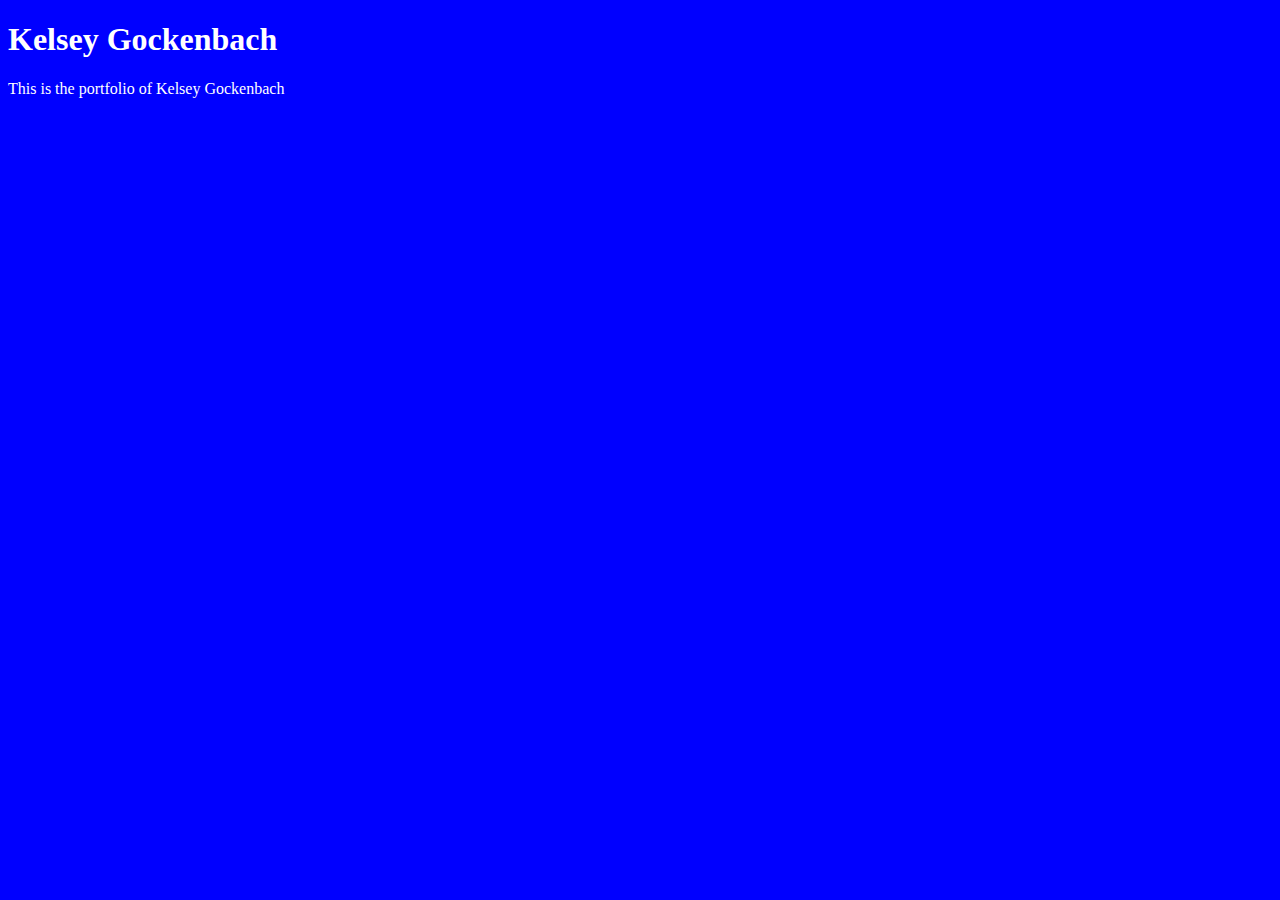
<file: unit_1/index.html>
<!DOCTYPE html>
<html>
  <head>
    <link rel="stylesheet" type="text/css" href="style.css">
  <title>Kelsey Gockenbach</title>
  </head>
  <body>
    <h1>Kelsey Gockenbach</h1>
    <p>This is the portfolio of Kelsey Gockenbach</p>
  </body>
</html>
</file>
<file: unit_3/index.html>
<!DOCTYPE html>
<html>
  <head>
    <link rel="stylesheet" type="text/css" href="css/style.css">
  <title>Kelsey Gockenbach</title>
  </head>
  <body>
  <header>
      <h1>Kelsey Gockenbach</h1>
      <hr>
      <nav class="menu">
        <a href="#">Home</a>
        <a href="#">Contact</a>
        <a href="#">Design</a>
        <a href="#">Writing</a>
        <a href="#">Marketing</a>
      </nav>
  </header>
    <p id="slogan">designer, marketer, front-end developer</p>
    <p id="description">Focused on clean, exciting design for ecommerce sites with the end goal of driving sales.</p>
    <ul id="list">
    <li>Extensive training from General Assembly</li>
    <li>Experienced in digital marketing</li>
    <li>B.A. in English from the University of Washington</li>
    </ul>
    <h2>Contact me: <a href="mailto:kelsey.gockenbach@gmail.com">kelsey.gockenbach@gmail.com</a></h2>
    <section>
      <h2>Porfolio</h2>
    </section>
  </body>
</html>
</file>
<file: unit_4/index.html>
<!DOCTYPE html>
<html>
  <head>
    <link rel="stylesheet" type="text/css" href="CSS/style.css">
  <title>Kelsey Gockenbach</title>
  </head>
  <body>
  <div id="lander">
        <nav class="menu">
        <a href="#">Home</a>
        <a href="#">Contact</a>
        <a href="#">Design</a>
        <a href="#">Writing</a>
        <a href="#">Marketing</a>
      </nav>
  </div>
  <header>
      <h1>Kelsey Gockenbach</h1>
  </header>
    <p id="slogan">designer, marketer, front-end developer</p>
    <p id="description">Focused on clean, exciting design for ecommerce sites with the end goal of driving sales</p>
    <ul id="list">
    <li>Extensive training from General Assembly</li>
    <li>Experienced in digital marketing</li>
    <li>B.A. in English from the University of Washington</li>
    </ul>
    <h2><a href="mailto:kelsey.gockenbach@gmail.com">Contact me</a></h2>
    <hr>
    <section class="firstsection">
      <h2>Portfolio</h2>
    </section>
  </body>
</html>
</file>
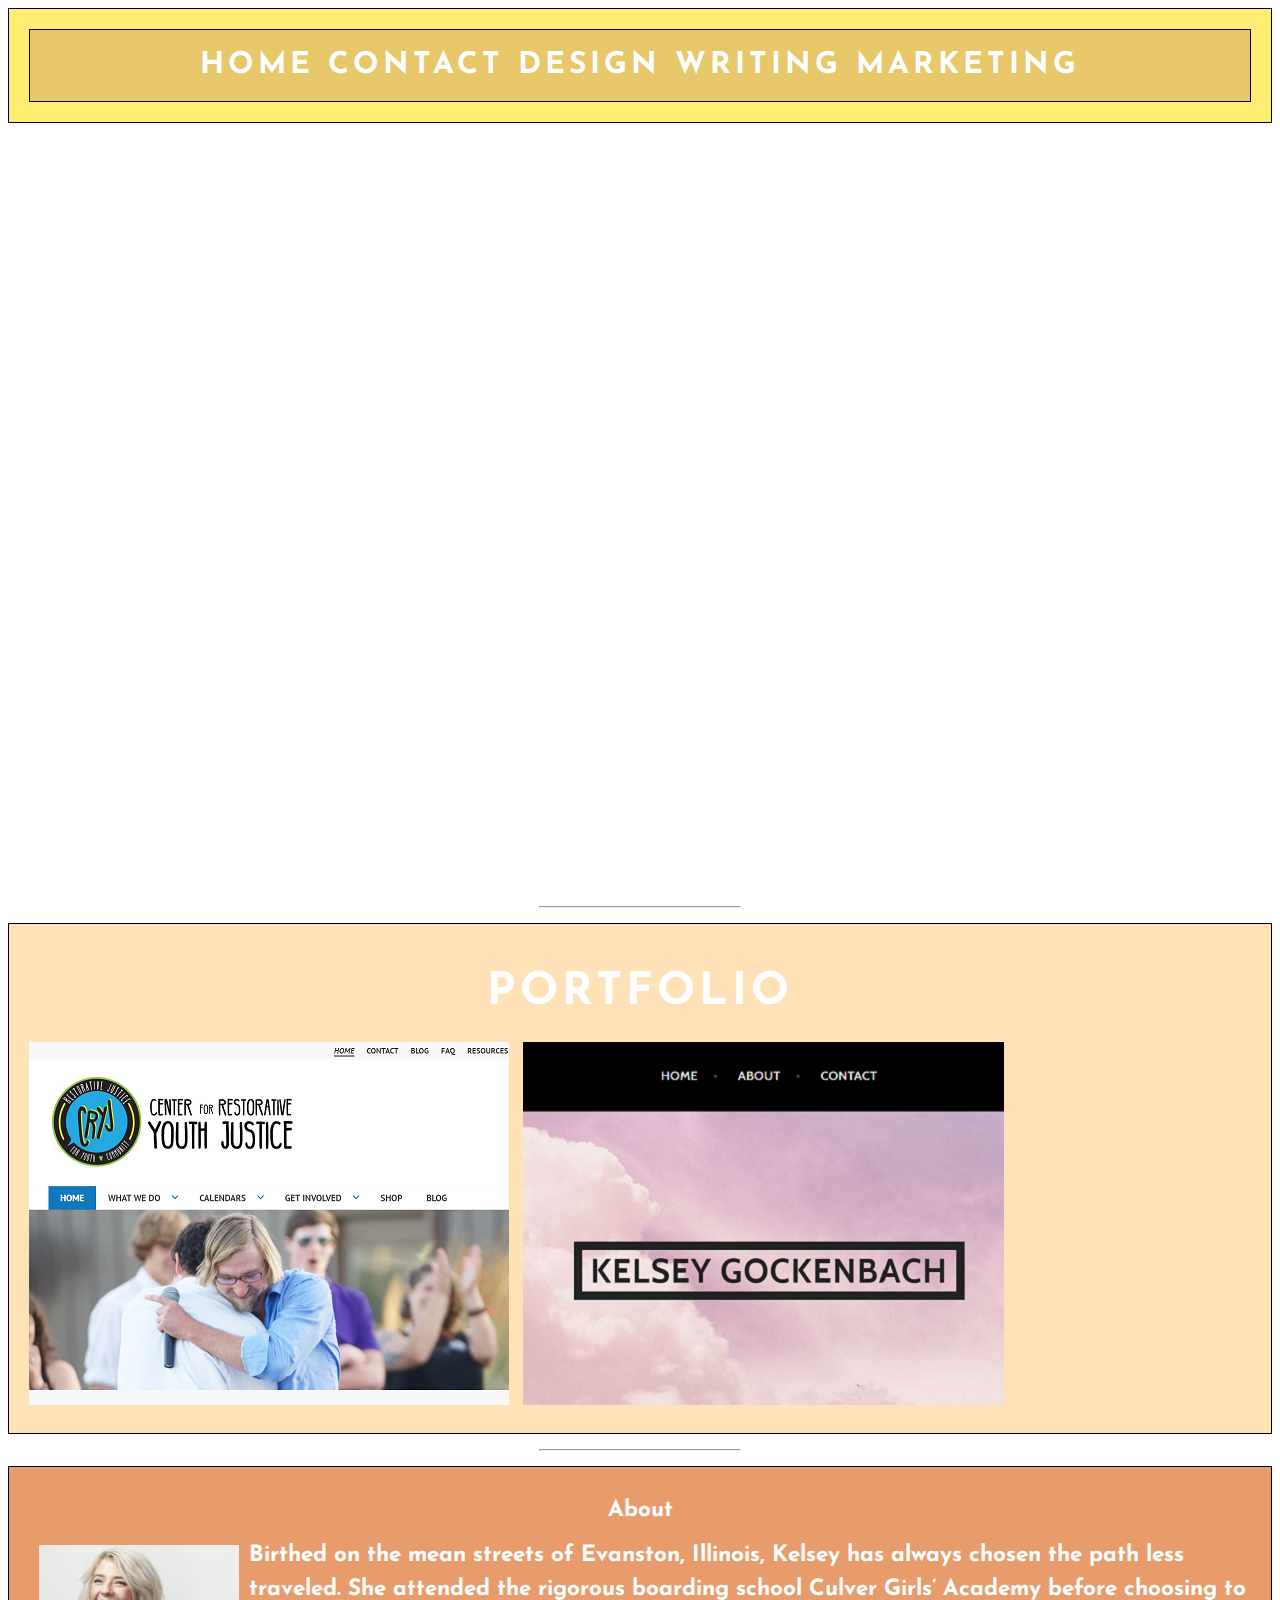
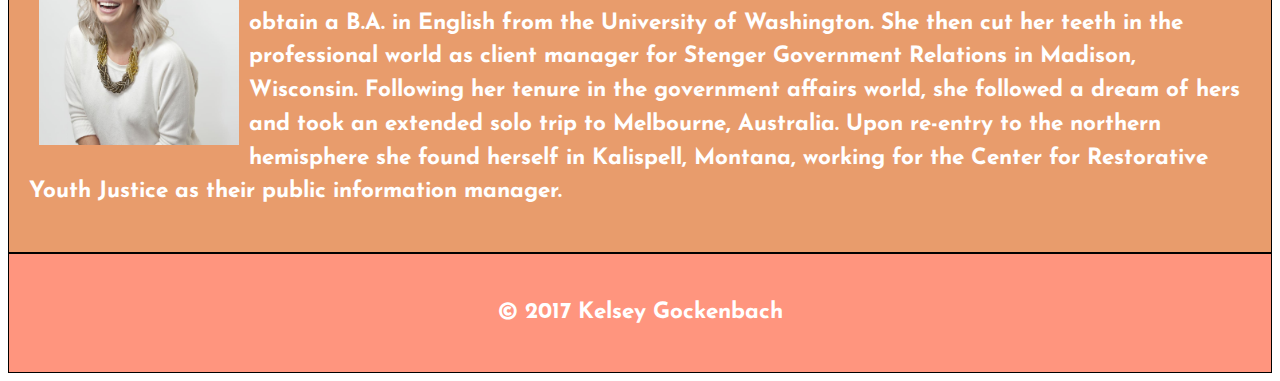
<file: unit_5/index.html>
<!DOCTYPE html>
<html>
  <head>
    <link rel="stylesheet" type="text/css" href="css/style.css">
  <title>Kelsey Gockenbach</title>
  </head>
  <body>
  <header>
    <nav>
      <a href="#">Home</a>
      <a href="#">Contact</a>
      <a href="#">Design</a>
      <a href="#">Writing</a>
      <a href="#">Marketing</a>
    </nav>
  </header>
  <main>
    <h1>Kelsey Gockenbach</h1>
    <p id="slogan">designer, marketer, front-end developer</p>
    <p id="description">Focused on clean, exciting design for ecommerce sites with the end goal of driving sales</p>
    <ul id="list">
      <li>Extensive training from General Assembly</li>
      <li>Experienced in digital marketing</li>
      <li>B.A. in English from the University of Washington</li>
    </ul>
    <h2><a href="mailto:kelsey.gockenbach@gmail.com">Contact me</a></h2>
    <hr>
  </main>
  <section class="firstsection">
      <h2>Portfolio</h2>
      <img id="cryj" src="images/cryj_screengrab_crop.png" alt="center for restorative youth justice" title="center for restorative youth justice">
      <img id="kgwordpress" src="images/wordpress_site_screengrab_crop.png" alt="Kelsey Gockenbach" title="Kelsey Gockenbach Wordpress">
  </section>
  <hr>
  <article class="aboutme">
    <h2>About</h2>
    <img id="kelseyphoto" src="images/square_portrait.jpg" alt="Kelsey Gockenbach portrait" title="photo of Kelsey Gockenbach">
    <p>Birthed on the mean streets of Evanston, Illinois, Kelsey has always chosen the path less traveled. She attended the rigorous boarding school Culver Girls’ Academy before choosing to obtain a B.A. in English from the University of Washington. She then cut her teeth in the professional world as client manager for Stenger Government Relations in Madison, Wisconsin. Following her tenure in the government affairs world, she followed a dream of hers and took an extended solo trip to Melbourne, Australia. Upon re-entry to the northern hemisphere she found herself in Kalispell, Montana, working for the Center for Restorative Youth Justice as their public information manager.</p>
  </article>
  <footer>
    <p id="copyright">&copy; 2017 Kelsey Gockenbach</p>
  </footer>
  </body>
</html>
</file>
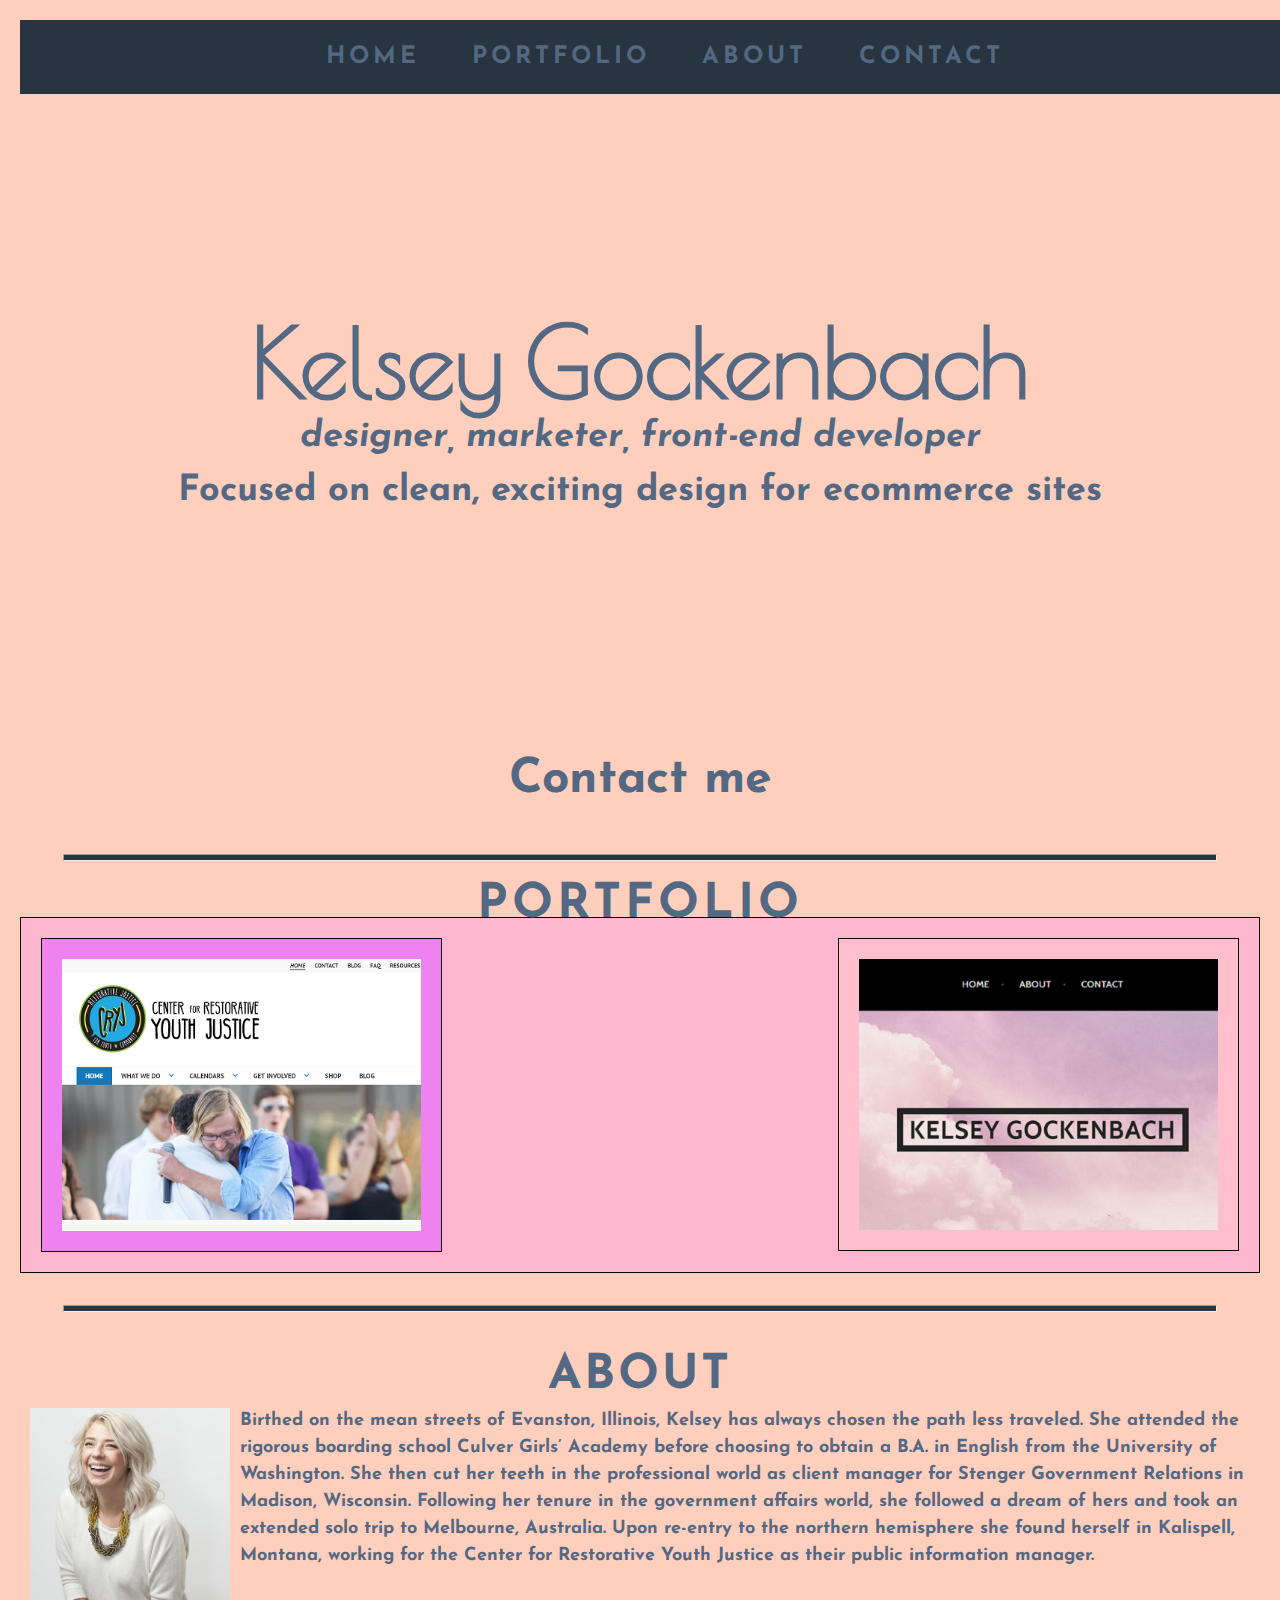
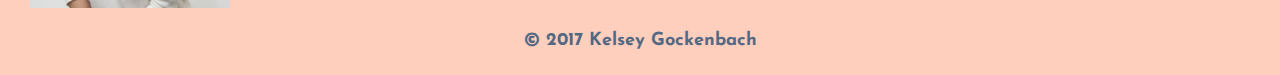
<file: unit_6/index.html>
<!DOCTYPE html>
<html>
  <head>
  <title>Kelsey Gockenbach</title>
  <link rel="stylesheet" type="text/css" href="css/reset.css">
  <link rel="stylesheet" type="text/css" href="css/style.css">
  </head>
  <body>
  <header>
    <nav class="clearfix">
      <a id="home_link" href="index.html">Home</a>
      <a id="portfolio_link" href="#">Portfolio</a>
      <a id="about_link" href="#">About</a>
      <a id="contact_link" href="#">Contact</a>
    </nav>
  </header>
  <main>
    <section id="name_slogan">
    <h1>Kelsey Gockenbach</h1>
    <p id="slogan">designer, marketer, front-end developer</p>
    <p id="description">Focused on clean, exciting design for ecommerce sites</p>
    </section>
    <h2 id="contact_me"><a href="mailto:kelsey.gockenbach@gmail.com">Contact me</a></h2>
    <hr>
  </main>
  <section class="firstsection">
      <h2>Portfolio</h2>
      <section id="two_column" class="clearfix">
      <img id="left" src="images/cryj_screengrab_crop.png" alt="center for restorative youth justice" title="center for restorative youth justice">
      <img id="right" src="images/wordpress_site_screengrab_crop.png" alt="Kelsey Gockenbach" title="Kelsey Gockenbach Wordpress">
      </section>
  </section>
  <hr>
  <article class="aboutme">
    <h2 id="about">About</h2>
    <img id="kelseyphoto" src="images/square_portrait.jpg" alt="Kelsey Gockenbach portrait" title="photo of Kelsey Gockenbach">
    <p>Birthed on the mean streets of Evanston, Illinois, Kelsey has always chosen the path less traveled. She attended the rigorous boarding school Culver Girls’ Academy before choosing to obtain a B.A. in English from the University of Washington. She then cut her teeth in the professional world as client manager for Stenger Government Relations in Madison, Wisconsin. Following her tenure in the government affairs world, she followed a dream of hers and took an extended solo trip to Melbourne, Australia. Upon re-entry to the northern hemisphere she found herself in Kalispell, Montana, working for the Center for Restorative Youth Justice as their public information manager.</p>
  </article>
  <footer>
    <p id="copyright">&copy; 2017 Kelsey Gockenbach</p>
  </footer>
  </body>
</html>
</file>
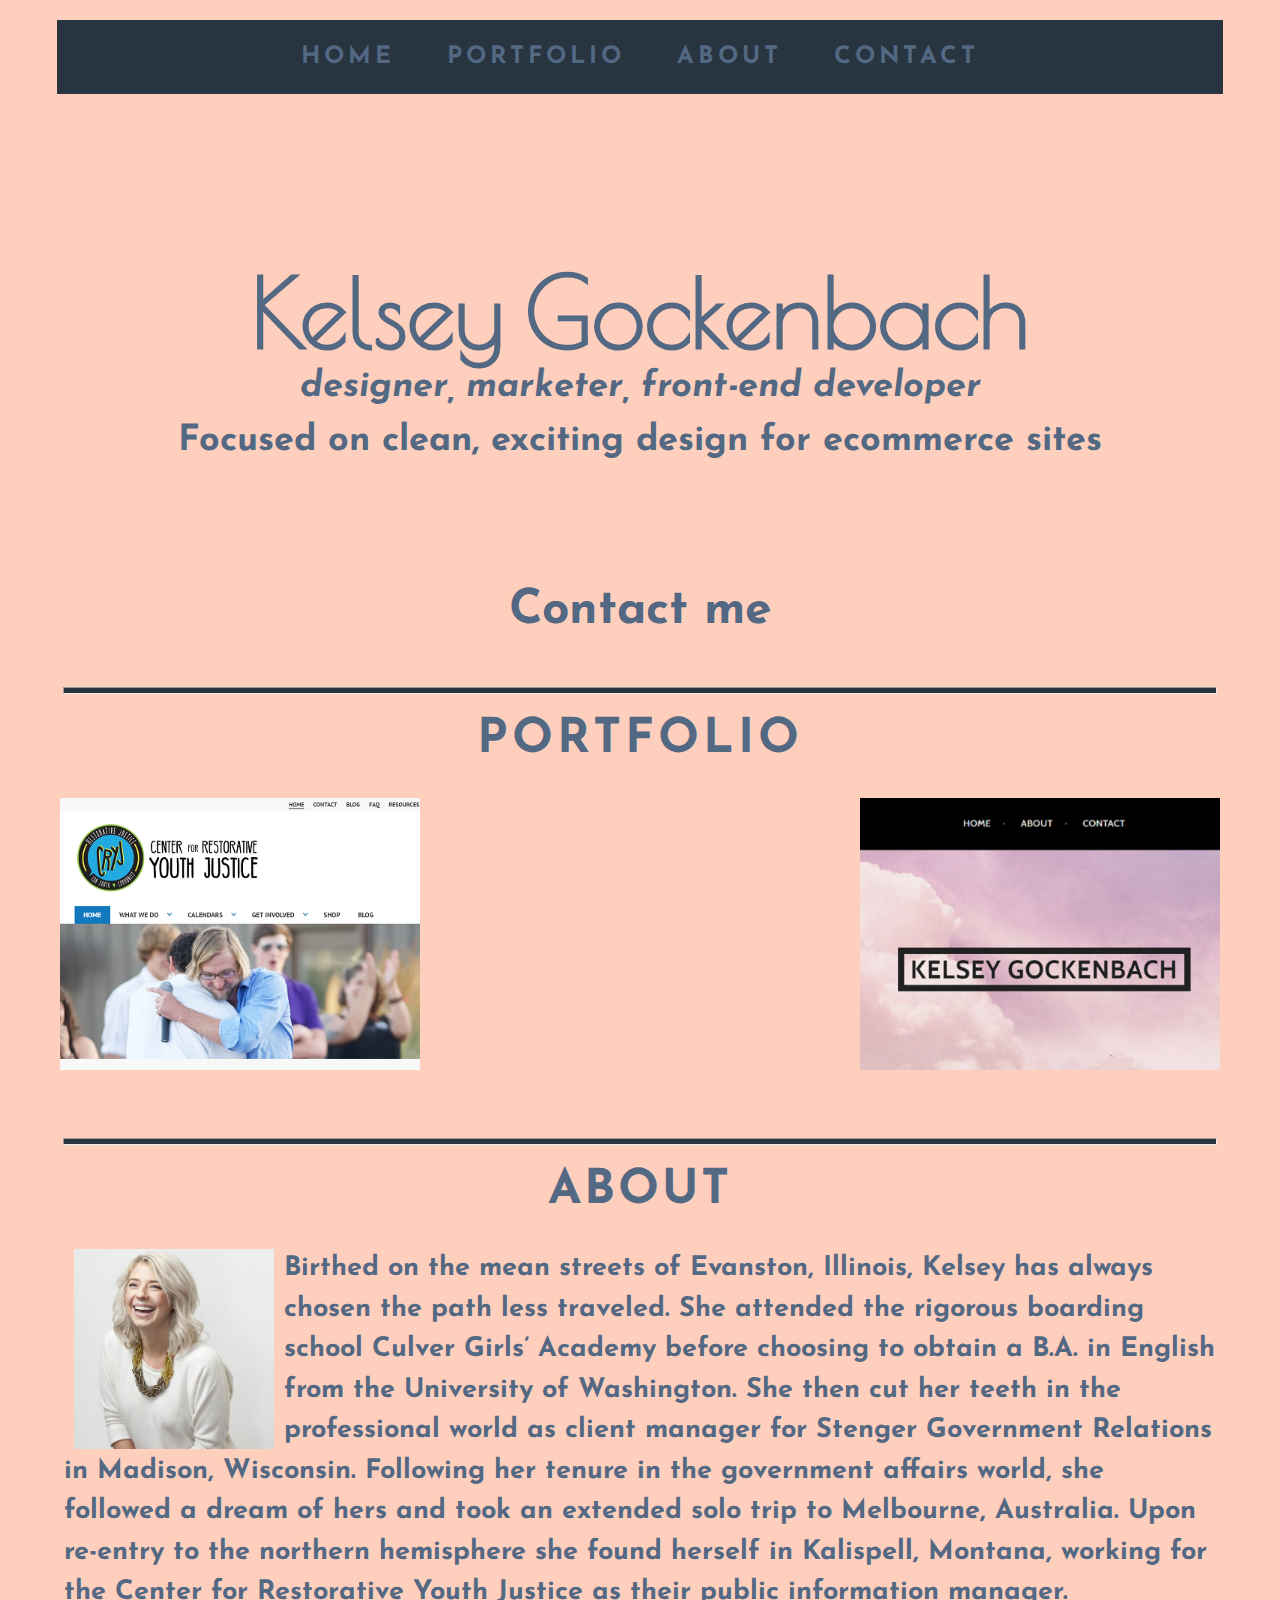
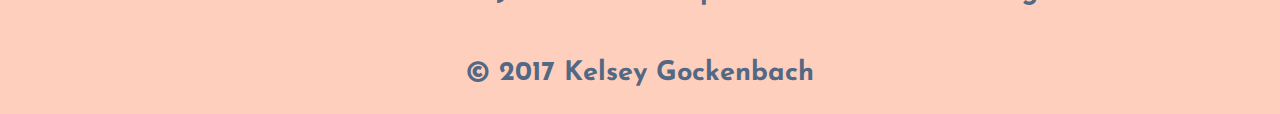
<file: unit_8/index.html>
<!DOCTYPE html>
<html>
  <meta name="viewport" content="width=device=width, inital-scale=1">
  <head>
  <title>Kelsey Gockenbach</title>
  <link rel="stylesheet" type="text/css" href="css/reset.css">
  <link rel="stylesheet" type="text/css" href="css/style.css">
  </head>
  <body>
  <header>
    <nav class="clearfix">
      <a id="home_link" href="index.html">Home</a>
      <a id="portfolio_link" href="#">Portfolio</a>
      <a id="about_link" href="#">About</a>
      <a id="contact_link" href="#">Contact</a>
    </nav>
  </header>
  <main>
    <section id="name_slogan">
    <h1>Kelsey Gockenbach</h1>
    <p id="slogan">designer, marketer, front-end developer</p>
    <p id="description">Focused on clean, exciting design for ecommerce sites</p>
    </section>
    <h2 id="contact_me"><a href="mailto:kelsey.gockenbach@gmail.com">Contact me</a></h2>
    <hr>
  </main>
  <section class="firstsection">
      <h2>Portfolio</h2>
      <section id="two_column" class="clearfix">
      <img id="left" src="images/cryj_screengrab_crop.png" alt="center for restorative youth justice" title="center for restorative youth justice">
      <img id="right" src="images/wordpress_site_screengrab_crop.png" alt="Kelsey Gockenbach" title="Kelsey Gockenbach Wordpress">
      </section>
  </section>
  <hr>
  <h2 id="about">About</h2>
  <article class="aboutme">
    <img id="kelseyphoto" src="images/square_portrait.jpg" alt="Kelsey Gockenbach portrait" title="photo of Kelsey Gockenbach">
    <p>Birthed on the mean streets of Evanston, Illinois, Kelsey has always chosen the path less traveled. She attended the rigorous boarding school Culver Girls’ Academy before choosing to obtain a B.A. in English from the University of Washington. She then cut her teeth in the professional world as client manager for Stenger Government Relations in Madison, Wisconsin. Following her tenure in the government affairs world, she followed a dream of hers and took an extended solo trip to Melbourne, Australia. Upon re-entry to the northern hemisphere she found herself in Kalispell, Montana, working for the Center for Restorative Youth Justice as their public information manager.</p>
  </article>
  <footer>
    <p id="copyright">&copy; 2017 Kelsey Gockenbach</p>
  </footer>
  </body>
</html>
</file>
<file: unit_1/style.css>
body {
  background-color: blue;
}
h1, p {
  color: white;
}
</file>
<file: unit_3/css/style.css>
@import url('https://fonts.googleapis.com/css?family=Josefin+Sans:300|Poiret+One');
body{
	background: url("http://i.imgur.com/L02pEpP.jpg");
	background-size: cover;
	color: #fff;
	font-family: "Josefin Sans", sans-serif;
	font-size: 24px;
	font-weight: bold;
}
h1, h2 {
	text-align: center;
}
h1{
	font-size: 75px;
	font-family: "Poiret One", cursive;
}
h2{
	font-size: 24px;
}
ul {
	text-align: center;
	list-style-type: none;
}
#slogan {
	text-align: center;
	font-family: "Josefin Sans";
}
#description {
	text-align: center;
}
hr {
	width: 200px;
}
.menu {
	text-align: center;
}
a{
	color: inherit;
}
</file>
<file: unit_4/CSS/style.css>
@import url('https://fonts.googleapis.com/css?family=Josefin+Sans:300|Poiret+One');
body{
	background: url("http://i.imgur.com/L02pEpP.jpg");
	background-size: cover;
	color: #fff;
	font-family: "Josefin Sans", sans-serif;
	font-size: 30px; /*1em = 30px*/
	font-weight: normal;
	font-weight: bold;
}
h1, h2 {
	text-align: center;
}
h1{
	font-size: 4em;
	font-family: "Poiret One", cursive;
}
ul {
	text-align: center;
	list-style-type: none;
}
a{
	color: inherit;
	text-decoration: none;
}
p{
	line-height: 1.5em;
	font-size: 1.5em;
}
hr{
	width: 200px;
}
.menu {
	text-align: center;
	text-transform: uppercase;
	font-weight: bold;
	letter-spacing: 4px;
	padding:0 32px;
	margin:0 32px;
}
.firstsection {
	text-transform: uppercase;
	letter-spacing: 4px;
}
#slogan {
	text-align: center;
	font-family: "Josefin Sans";
	font-style: italic;
}
#description {
	text-align: center;
}
</file>
<file: unit_5/css/style.css>
@import url('https://fonts.googleapis.com/css?family=Josefin+Sans:300|Poiret+One');
body{
	background: url("http://i.imgur.com/L02pEpP.jpg");
	background-size: cover;
	color: #fff;
	font-family: "Josefin Sans", sans-serif;
	font-size: 30px; /*1em = 24px*/
	font-weight: normal;
	font-size: 30px;
	font-weight: bold;
}
header {
	background-color: #FFED74;
	border: 1px black solid;
	padding: 20px	;
}
h1, h2 {
	text-align: center;
}
h1{
	font-size: 4em;
	font-family: "Poiret One", cursive;
}
h2 {
	line-height:.5em;
}
ul {
	text-align: center;
	list-style-type: none;
}
a{
	color: inherit;
	text-decoration: none;
}
p{
	line-height: 1.5em;
	font-size: 1.5em;
}
hr{
	width: 200px;
}
nav {
	background-color:#E8C66A;
	border: 1px black solid;
	padding: 20px;
	text-align: center;
	text-transform: uppercase;
	font-weight: bold;
	letter-spacing: 4px;
}
article {
	background-color: #E89C6C;
	font-size: .5em;
	border: 1px black solid;
	padding: 20px;
}
footer {
	background-color: #FF957E;
	border: 1px black solid;
	padding: 20px;
	font-size: .5em;
	text-align: center;
}
.firstsection {
	background-color:#FFE2B8;
	border: 1px black solid;
	padding: 20px;
	text-transform: uppercase;
	letter-spacing: 4px;
}
#slogan {
	text-align: center;
	font-family: "Josefin Sans";
	font-style: italic;
}
#description {
	text-align: center;
}
#kelseyphoto {
	max-height: 200px;
	margin: 10px;
	float: left;
}
</file>
<file: unit_6/css/style.css>
@import url('https://fonts.googleapis.com/css?family=Josefin+Sans:300|Poiret+One');
body {
	background-color: #ffcfbe;
	background-size: cover;
	color: #536882;
	font-family: "Josefin Sans", sans-serif;
	font-size: 24px; /*1em = 24px*/
	font-weight: normal;
	font-weight: bold;
}
header {
	padding: 20px;
}
h1, h2 {
	text-align: center;
}
h1 {
	font-size: 4em;
	font-family: "Poiret One", cursive;
}
h2 {
	line-height:.5em;
	font-size: 2em;
	clear: both;
}	
a {
	color: inherit;
	text-decoration: none;
}
p {
	line-height: 1.5em;
	font-size: 1.5em;
}
hr {
	width: 90%;
	height: 5px;
	background: #293441;
}
nav {
	display: block;
	padding: 25px;
	width: 100%;
	text-align: center;
	text-transform: uppercase;
	font-weight: bold;
	letter-spacing: 4px;
	background-color: #293441;
}
article {
	font-size: .5em;
	padding: 20px;
}
footer {
	padding: 20px;
	font-size: .5em;
	text-align: center;
	clear: both;
}
.firstsection {
	padding: 20px;
	text-transform: uppercase;
	letter-spacing: 4px;
}
.clearfix:after {
	visibility: hidden;
	display: block;
	font-size: 0;
	content: " ";
	clear: both;
	height: 0;
}
#home_link {
	padding-left: 20px;
	padding-right: 20px;
}
#portfolio_link {
	padding-left: 20px;
	padding-right: 20px;
}
#about_link {
	padding-left: 20px;
	padding-right: 20px;
}
#contact_link {
	padding-left: 20px;
	padding-right: 20px;
}
#name_slogan {
	padding: 200px 10px 200px 10px;
}
#slogan {
	text-align: center;
	font-family: "Josefin Sans";
	font-style: italic;
}
#description {
	text-align: center;
}
#contact_me {
	padding: 50px;
}
#two_column {
	background-color: #ffb7cf;
	border: 1px black solid;
	padding: 20px;
}
#left {
	background-color: violet;
	border: 1px black solid;
	padding: 20px;
	float: left;
	width: 30%;
}
#right {
	background-color: pink;
	border: 1px black solid;
	padding: 20px;
	float: right;
	width: 30%;
}
#about {
	text-transform: uppercase;
	font-size: 4em;
	letter-spacing: 3px;
	padding: 20px;
}
#kelseyphoto {
	max-height: 200px;
	margin: 0px 10px 0px 10px;
	float: left;
}
</file>
<file: unit_8/css/style.css>
@import url('https://fonts.googleapis.com/css?family=Josefin+Sans:300|Poiret+One');
body {
	background-color: #ffcfbe;
	background-size: 100%;
	color: #536882;
	font-family: "Josefin Sans", sans-serif;
	font-size: 16px; /*1em = 16px*/
	font-weight: bold;
}
header {
	padding: 20px;

}
h1, h2 {
	text-align: center;
}
h1 {
	font-size: 6em;
	font-family: "Poiret One", cursive;
}
h2 {
	line-height:.75em;
	font-size: 3em;
	clear: both;
}	
a {
	color: inherit;
	text-decoration: none;
}
p {
	line-height: 1.5em;
	font-size: 2.25em;
}
hr {
	width: 90%;
	height: 5px;
	background: #293441;
}
nav {
	margin: auto;
	display: block;
	padding: 25px;
	width: 90%;
	font-size: 1.5em;
	text-align: center;
	text-transform: uppercase;
	font-weight: bold;
	letter-spacing: 4px;
	background-color: #293441;
}
nav a {
	padding-left: 20px;
	padding-right: 20px;
}
article {
	font-size: .75em;
	padding: 20px;
}
footer {
	padding: 20px;
	font-size: .75em;
	text-align: center;
	clear: both;
}
.firstsection {
	padding: 20px;
	margin-left: auto;
	margin-right: auto;
	text-transform: uppercase;
	letter-spacing: 4px;
}
.aboutme {
	margin: auto;
	width: 90%;
	font-size: .75em;
}
.clearfix:after {
	visibility: hidden;
	display: block;
	font-size: 0;
	content: " ";
	clear: both;
	height: 0;
}
#name_slogan {
	padding: 150px 10px 75px 10px;
}
#slogan {
	text-align: center;
	font-family: "Josefin Sans";
	font-style: italic;
}
#description {
	text-align: center;
}
#contact_me {
	padding: 50px;
}
#two_column {
	padding: 20px;
}
#left {
	padding: 20px;
	display: block;
	float: left;
	width: 30%;
	min-width: 350px;
}
#right {
	padding: 20px;
	display: block;
	float: right;
	width: 30%;
	min-width: 350px;
}
#about {
	text-transform: uppercase;
	font-size: 3em;
	letter-spacing: 3px;
	padding: 20px;
	}
#kelseyphoto {
	max-height: 200px;
	margin: 0px 10px 0px 10px;
	float: left;
}
@media only screen and (max-width: 876px) {
	#left, #right {
		display: block;
		float: none;
		width: 65%;
		margin-left: auto;
		margin-right: auto;
	}
}
@media only screen and (max-width: 824px) {
	h1 {
		font-size: 4.5em;
	}
}
@media only screen and (max-width: 736px) {
	nav {
		float: none;
		padding: .75em;
	}
	nav a {
		padding: .75em;
	}
	#slogan, #description {
		font-size: 1.5em;
	}
}
@media only screen and (max-width: 720px) {
	nav {
		float: left;
	}
}
@media only screen and (max-width: 500px) {
	h1 {
		font-size: 2.5em;
	}
	h2 {
		font-size: 2em;
	}
	p {
		font-size: 1.5em;
	}
}
</file>
